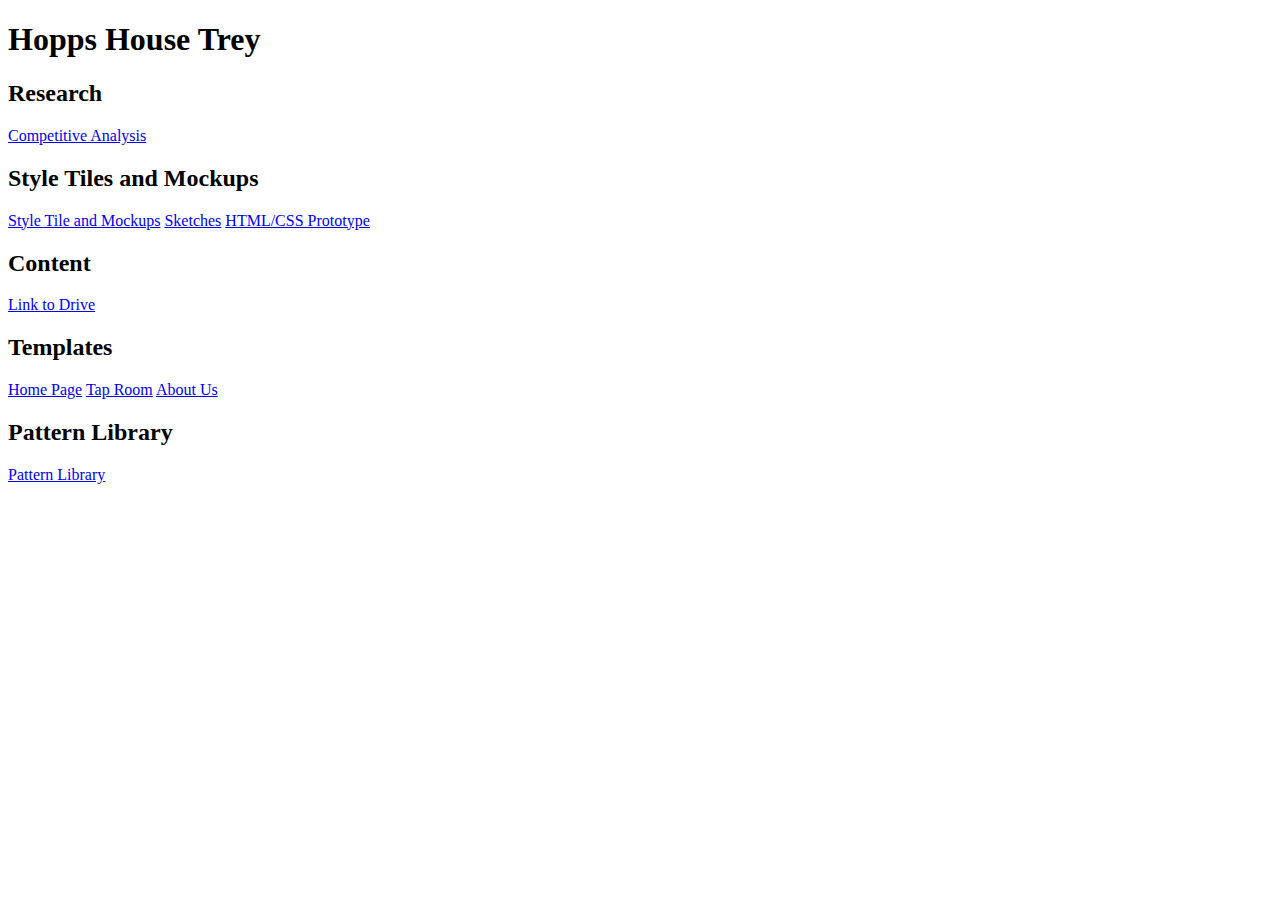
<file: index.html>
<!DOCTYPE html>
<html>
  <head>
    <meta charset="utf-8">
    <title>Hopps House Contents</title>
  </head>
  <h1>Hopps House Trey</h1>
    <h2>Research</h2>
        <a href="research/competitive-analysis.pdf">Competitive Analysis</a>
    <h2>Style Tiles and Mockups</h2>
        <a href="style/hopps-house-mockups.pdf">Style Tile and Mockups</a>
          <a href="https://drive.google.com/open?id=1r94sx4mL_t0IodTMHFP9Ji0AjamDLPkY">Sketches</a>
          <a href="https://codepen.io/treygehr/pen/EbXmOJ?editors=1100">HTML/CSS Prototype<a>
    <h2>Content</h2>
      <a href="https://drive.google.com/drive/folders/0ByLB06FdwwGnV0VUWmZrcEVwSFE?usp=sharing">Link to Drive</a>
    <h2>Templates</h2>
      <a href="prototype/index.html">Home Page</a>
      <a href="prototype/taproom.html">Tap Room</a>
      <a href="prototype/about.html">About Us</a>
    <h2>Pattern Library</h2>
      <a href="pattern-library/index.html">Pattern Library</a>
  <body>

  </body>
</html>
</file>
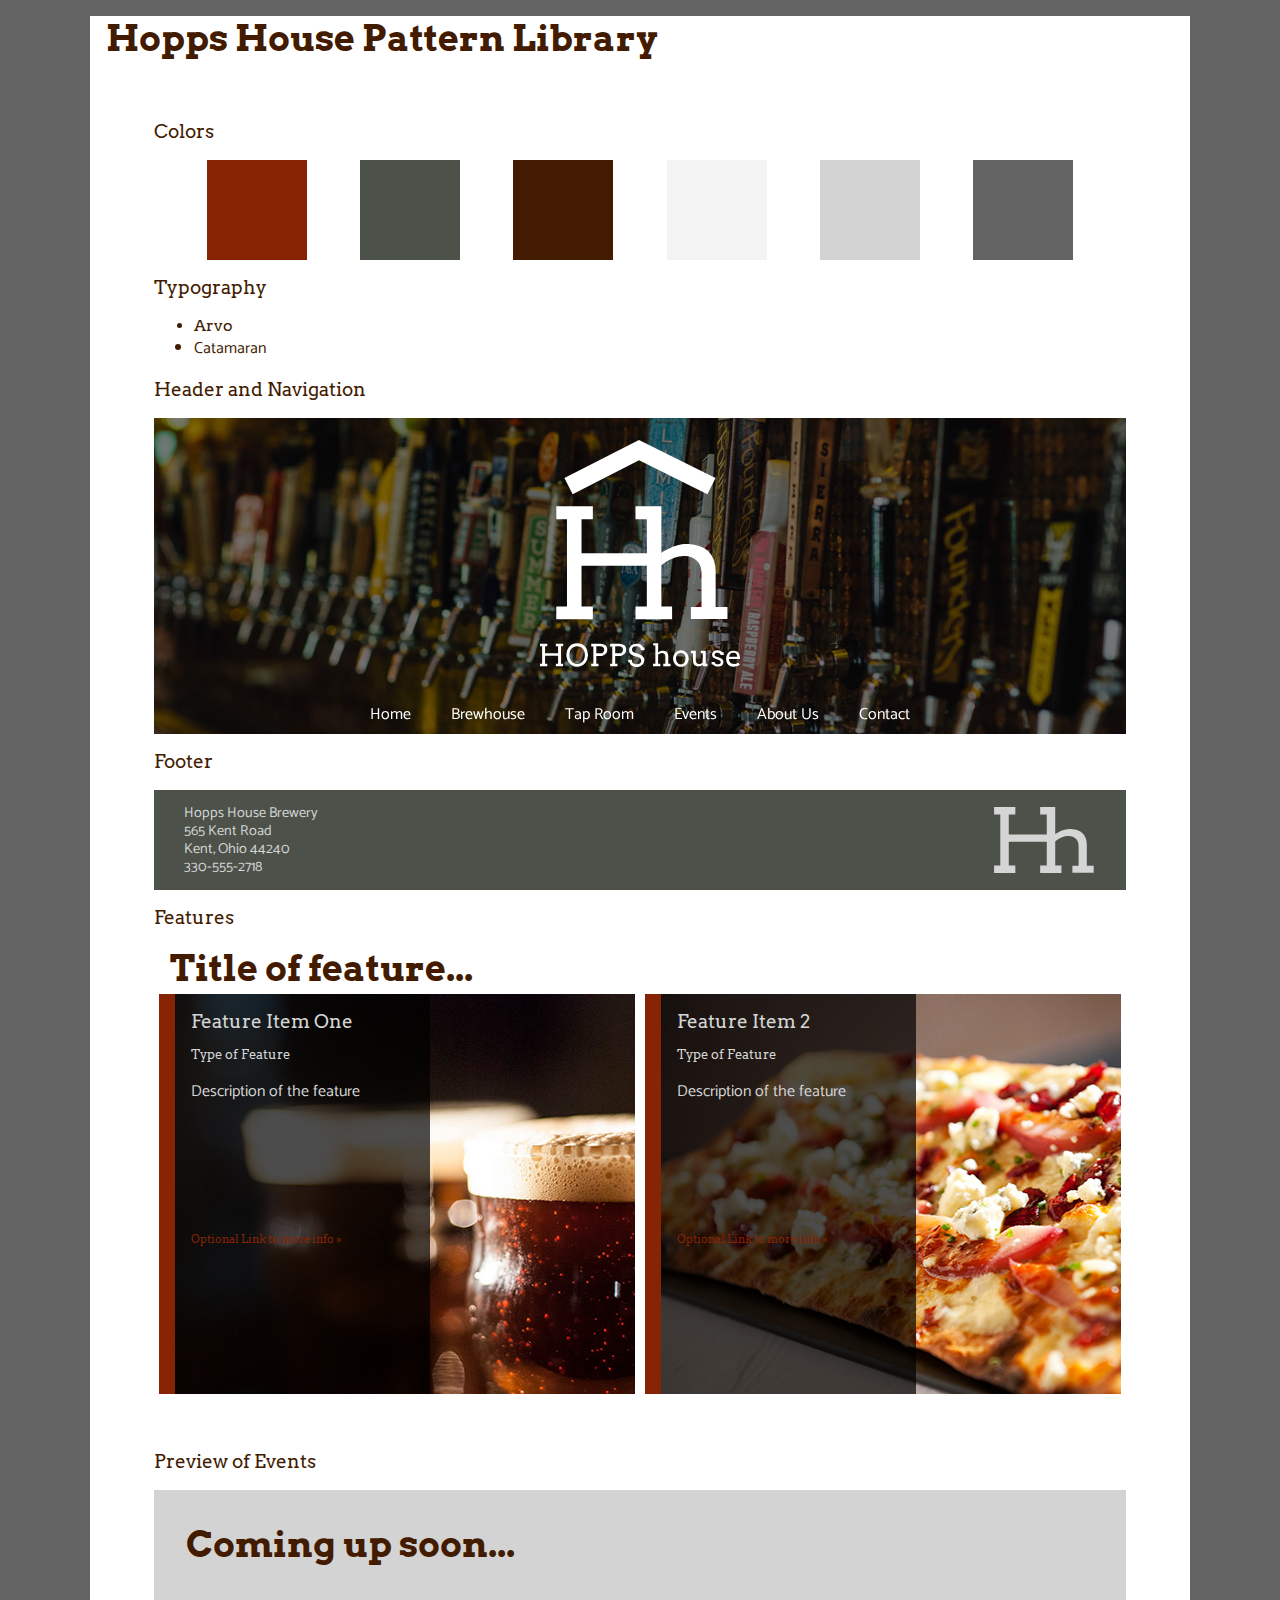
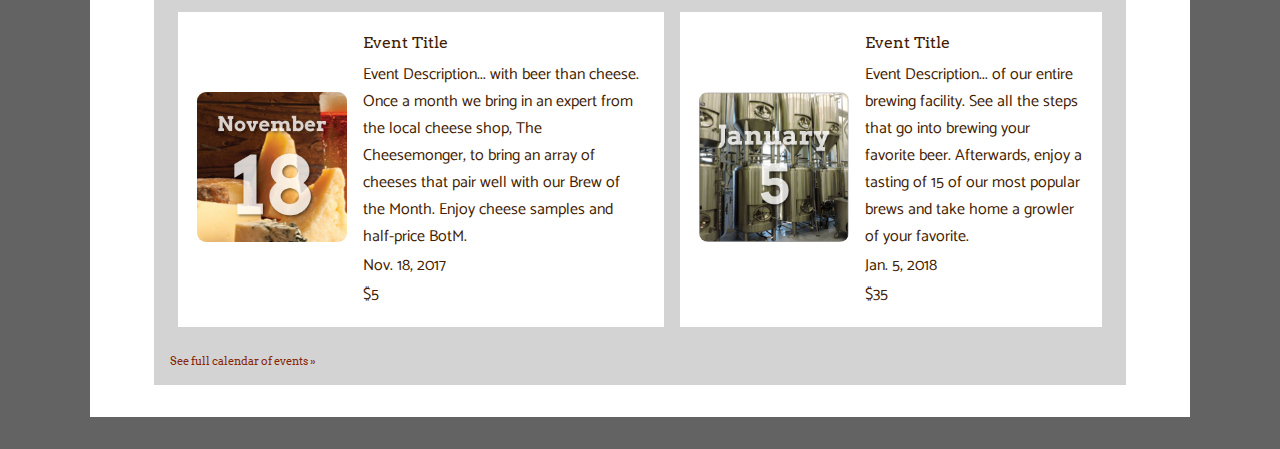
<file: pattern-library/index.html>
<!DOCTYPE html>
<html lang="en-us">
  <head>
    <meta charset="utf-8">
    <meta http-equiv="X-UA-Compatible" content="IE=edge">
    <meta name="viewport" content="width=device-width, initial-scale=1">
    <title>Pattern Library</title>
    <meta name="Pattern Library" content="Library of patterns for the Hopps House website">
    <link href="https://fonts.googleapis.com/css?family=Arvo:400,700|Catamaran" rel="stylesheet">
  </head>
  <body class="library">
    <h1 class="title">Hopps House Pattern Library</h1>
<!-- Colors -->
    <div class="colors">
      <h2>Colors</h2>
      <div class="swatches">
        <div class="swatch red"></div>
        <div class="swatch green"></div>
        <div class="swatch brown"></div>
        <div class="swatch lightgray"></div>
        <div class="swatch mediumgray"></div>
        <div class="swatch darkgray"></div>
      </div>
    <h2>Typography</h2>
      <ul>
        <li class="arvo">Arvo</li>
        <li class="catamaran">Catamaran</li>
      </ul>
<!-- Header -->
<h2>Header and Navigation</h2>
<header role="banner">
  <div class=logo-center><a href="index.html" title="Return to Homepage">
    <img src="../prototype/images/hhlogo-concept.svg" alt="Hopps House Logo">
  </a>
</div>
</header>
<div class="nav">
<nav role="navigation">
  <a href="index.html" title="Link to Homepage">Home</a>
  <a href="brewhouse.html" title="Link to Brewhouse page">Brewhouse</a>
  <a href="taproom.html" title="Link to Tap Room page">Tap Room</a>
  <a href="events.html" title="Link to Events page">Events</a>
  <a href="about.html" title="Link to About Us page">About Us</a>
  <a href="contact.html" title="Link to Contact page">Contact</a>
</nav>
</div>
<!-- Footer -->
<h2>Footer</h2>
<footer role="contentinfo">
  <address>
    Hopps House Brewery<br>
    565 Kent Road<br>
    Kent, Ohio 44240<br>
    330-555-2718
  </address>
  <img src="../prototype/images/hhlogo-mark-gray.svg">
</footer>
<!-- Features -->
<h2>Features</h2>
<h1 class="title">Title of feature...</h1>
<div class="features">
  <section class="feat-one botm">
    <div class="size">
    <div class="darken">
    <h2>Feature Item One</h2>
    <h3>Type of Feature</h3>
    <p>Description of the feature</p>
    <a href="#" >Optional Link to more info &raquo;</a>
  </div>
</div>
  </section>
  <section class="feat-two feat-eat">
    <div class="size">
    <div class="darken">
    <h2>Feature Item 2</h2>
    <h3>Type of Feature</h3>
    <p>Description of the feature</p>
          <a href="#">Optional Link to more info &raquo;</a>
        </div>
      </div>
  </section>
</div>
<!-- Events -->
<h2>Preview of Events</h2>
<div class="coming-soon">
<h1 class="title">Coming up soon...</h1>
<div class="events">
  <section class="event-one">
    <picture>
      <source srcset="../prototype/images/cheese.jpg" media="(max-width: 680px)">
      <source srcset="../prototype/images/cheese-lrg.jpg">
      <img src="../prototype/images/tour.jpg" alt="Cheese and Beer">
    </picture>
    <div class="event-text">
    <h3>Event Title</h3>
    <p>Event Description... with beer than cheese. Once a month we bring in an expert from the local cheese shop, The Cheesemonger, to bring an array of cheeses that pair well with our Brew of the Month. Enjoy cheese samples and half-price BotM.</p>
    <p>Nov. 18, 2017</p>
    <p>$5</p>
  </div>
  </section>
  <section class="event-two">
      <picture>
        <source srcset="../prototype/images/tour.jpg" media="(max-width: 680px)">
        <source srcset="../prototype/images/tour-lrg.jpg">
        <img src="../prototype/images/tour.jpg" alt="Brewing Tanks">
      </picture>
    <div class="event-text">
      <h3>Event Title</h3>
      <p>Event Description... of our entire brewing facility. See all the steps that go into brewing your favorite beer. Afterwards, enjoy a tasting of 15 of our most popular brews and take home a growler of your favorite.</p>
      <p>Jan. 5, 2018</p>
      <p>$35</p>
    </div>
  </section>
</div>
<div class="calendar-link">
  <a href="events.html" title="Link to Events Page">See full calendar of events &raquo;</a>
</div>
</div>
      <link href="../prototype/style.css" rel="stylesheet" type="text/css" media="screen" /> <!-- Add your stylesheet here, before the closing HTML tag -->
  </body>
</html>
</file>
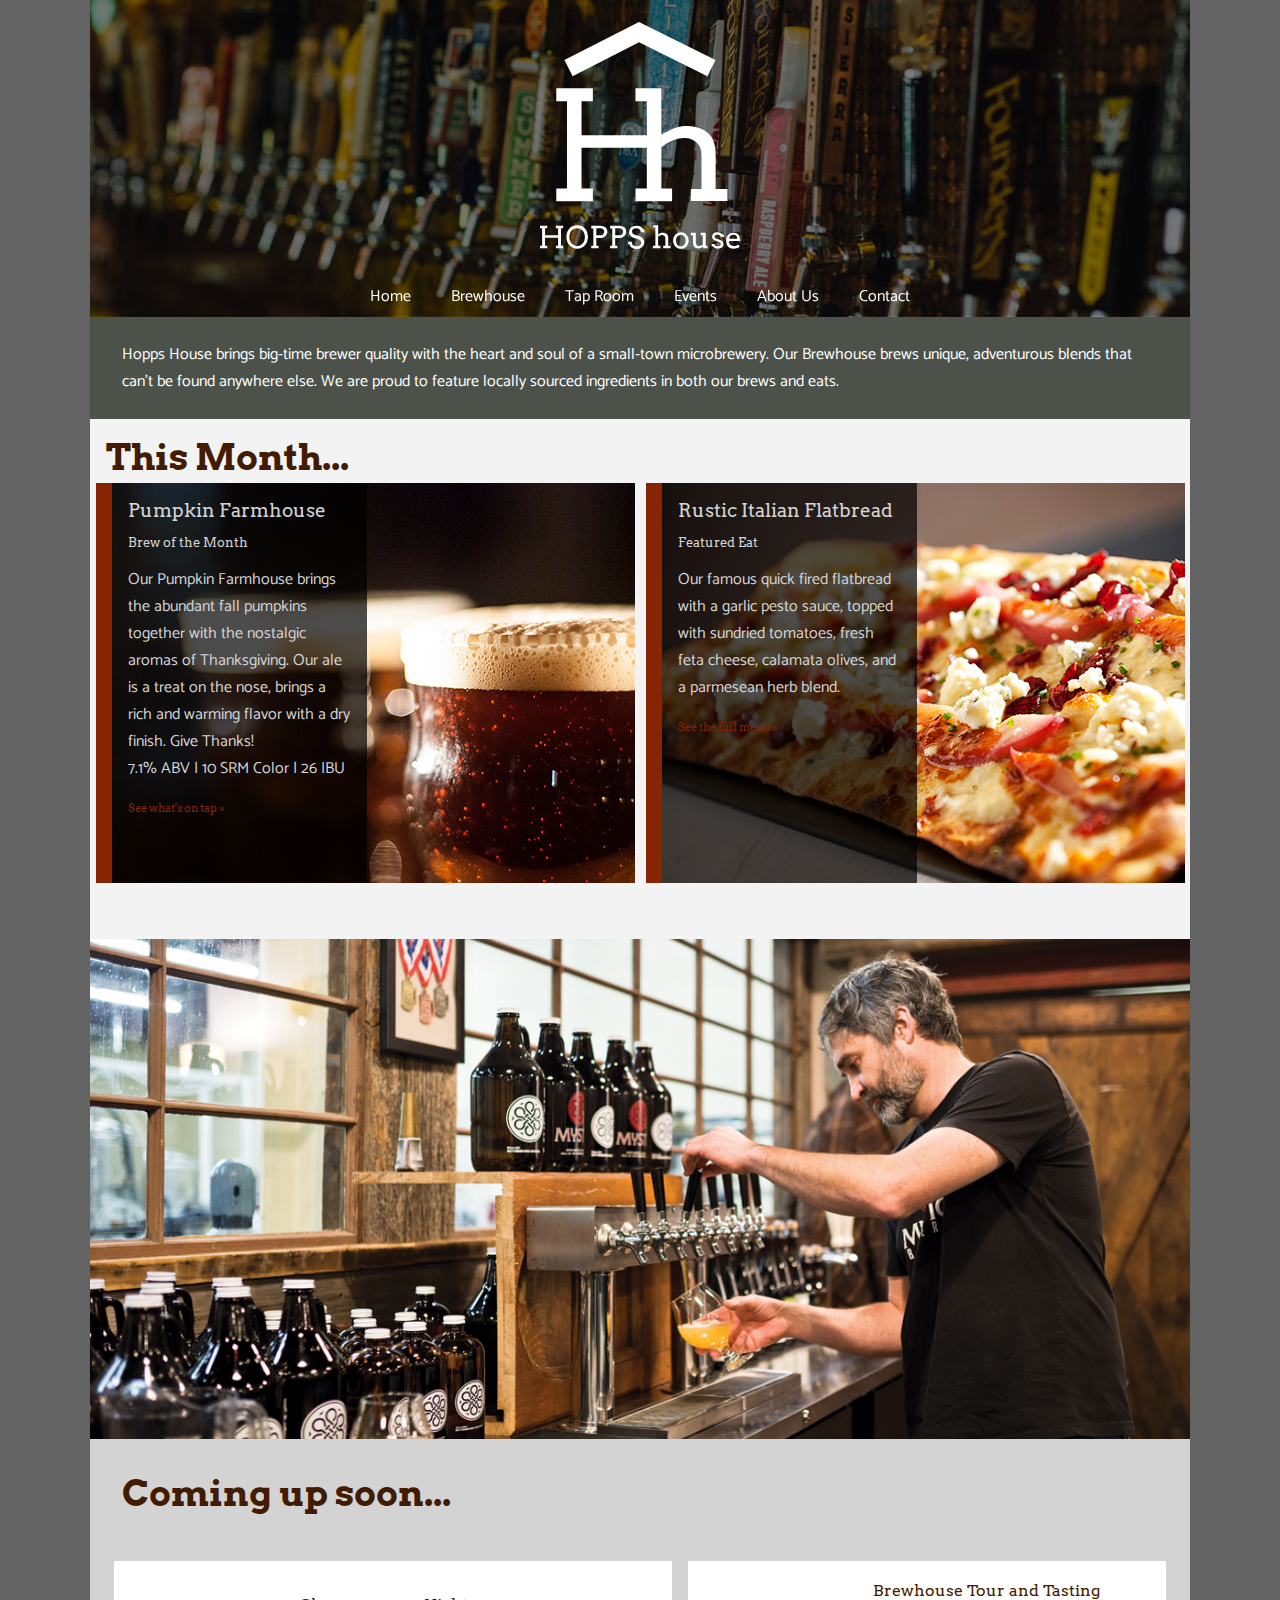
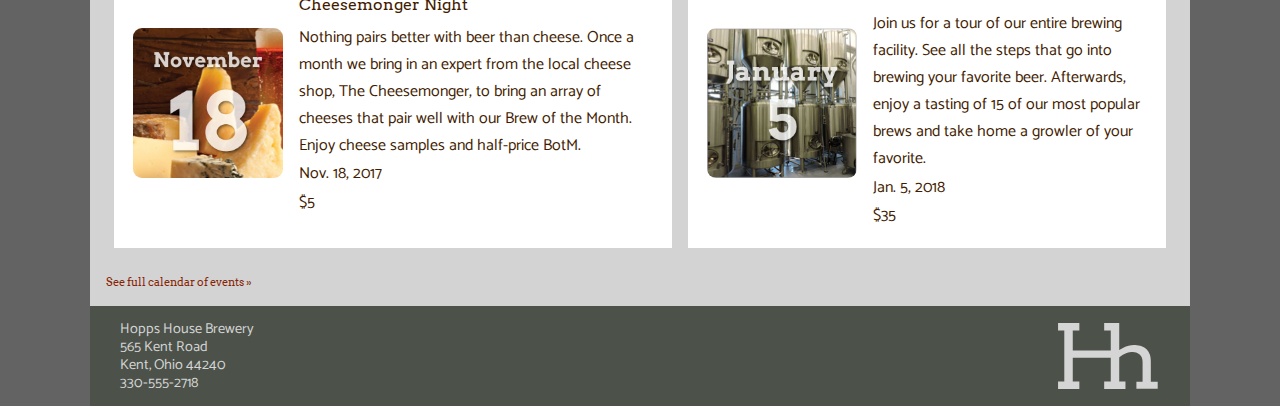
<file: prototype/index.html>
<!DOCTYPE html>
<html lang="en-us">
  <head>
    <meta charset="utf-8">
    <meta http-equiv="X-UA-Compatible" content="IE=edge">
    <meta name="viewport" content="width=device-width, initial-scale=1">
    <link href="https://fonts.googleapis.com/css?family=Arvo:400,700|Catamaran" rel="stylesheet">
    <title>Hopps House Brewery</title>
    <meta name="Hopps House Home Page" content="Hopps House is a brewery in Kent, OH that brings big-time brewer quality with the heart and soul of a small-town microbrewery. Our Brewhouse brews unique, adventurous blends that can’t be found anywhere else. We are proud to feature locally sourced ingredients in both our brews and eats.">
    <link rel="apple-touch-icon" sizes="180x180" href="apple-touch-icon.png">
    <link rel="icon" type="image/png" sizes="32x32" href="favicon-32x32.png">
    <link rel="icon" type="image/png" sizes="16x16" href="favicon-16x16.png">
    <link rel="manifest" href="manifest.json">
    <link rel="mask-icon" href="safari-pinned-tab.svg" color="#5bbad5">
    <meta name="theme-color" content="#ffffff">
  </head>
  <body>
    <header role="banner">
      <div class=logo-center><a  href="index.html" title="Return to Homepage">
        <img src="images/hhlogo-concept.svg">
      </a>
    </div>
    </header>
    <div class="nav">
    <nav role="navigation">
      <a href="index.html" title="Link to Homepage">Home</a>
      <a href="brewhouse.html" title="Link to Brewhouse page">Brewhouse</a>
      <a href="taproom.html" title="Link to Tap Room page">Tap Room</a>
      <a href="events.html" title="Link to Events page">Events</a>
      <a href="about.html" title="Link to About Us page">About Us</a>
      <a href="contact.html" title="Link to Contact page">Contact</a>
    </nav>
  </div>
      <section class="welcome">
        <p>Hopps House brings big-time brewer quality with the heart and soul of a small-town microbrewery. Our Brewhouse brews unique, adventurous blends that can’t be found anywhere else. We are proud to feature locally sourced ingredients in both our brews and eats. </p>
      </section>
      <main role="main">
      <h1 class="title">This Month...</h1>
      <div class="features">
        <section class="feat-one botm">
          <div class="size">
          <div class="darken">
          <h2>Pumpkin Farmhouse</h2>
          <h3>Brew of the Month</h3>
          <p>Our Pumpkin Farmhouse brings the abundant fall pumpkins together with the nostalgic aromas of Thanksgiving. Our ale is a treat on the nose, brings a rich and warming flavor with a dry finish. Give Thanks!<br>
          7.1% ABV  | 10 SRM Color | 26 IBU</p>
          <a href="taproom.html/#ontap" title="Link to Tap List">See what's on tap &raquo;</a>
        </div>
      </div>
        </section>
        <section class="feat-two feat-eat">
          <div class="size">
          <div class="darken">
          <h2>Rustic Italian Flatbread</h2>
          <h3>Featured Eat</h3>
          <p>Our famous quick fired flatbread with a garlic pesto sauce, topped with sundried tomatoes, fresh feta cheese, calamata olives, and a parmesean herb blend.</p>
                <a href="menu.pdf" title="Link to Tap Room Menu">See the full menu &raquo;</a>
              </div>
            </div>
        </section>
      </div>
    <div class="photo-panel">
    </div>
      <div class="coming-soon">
      <h1 class="title">Coming up soon...</h1>
      <div class="events">
        <section class="event-one">
          <picture>
            <source srcset="images/cheese.jpg" media="(max-width: 680px)">
            <source srcset="images/cheese-lrg.jpg">
            <img src="images/tour.jpg" alt="Cheese and Beer">
          </picture>
          <div class="event-text">
          <h3>Cheesemonger Night</h3>
          <p>Nothing pairs better with beer than cheese. Once a month we bring in an expert from the local cheese shop, The Cheesemonger, to bring an array of cheeses that pair well with our Brew of the Month. Enjoy cheese samples and half-price BotM.</p>
          <p>Nov. 18, 2017</p>
          <p>$5</p>
        </div>
        </section>
        <section class="event-two">
            <picture>
              <source srcset="images/tour.jpg" media="(max-width: 680px)">
              <source srcset="images/tour-lrg.jpg">
              <img src="images/tour.jpg" alt="Brewing Tanks">
            </picture>
          <div class="event-text">
            <h3>Brewhouse Tour and Tasting</h3>
            <p>Join us for a tour of our entire brewing facility. See all the steps that go into brewing your favorite beer. Afterwards, enjoy a tasting of 15 of our most popular brews and take home a growler of your favorite.</p>
            <p>Jan. 5, 2018</p>
            <p>$35</p>
          </div>
        </section>
      </div>
      <div class="calendar-link">
        <a href="events.html" title="Link to Events Page">See full calendar of events &raquo;</a>
      </div>
      </div>
    </main>
    <footer role="contentinfo">
      <address>
        Hopps House Brewery<br>
        565 Kent Road<br>
        Kent, Ohio 44240<br>
        330-555-2718
      </address>
      <img src="images/hhlogo-mark-gray.svg">
    </footer>
  </body>
  <link href="style.css" rel="stylesheet" type="text/css" media="screen" />
</html>
</file>
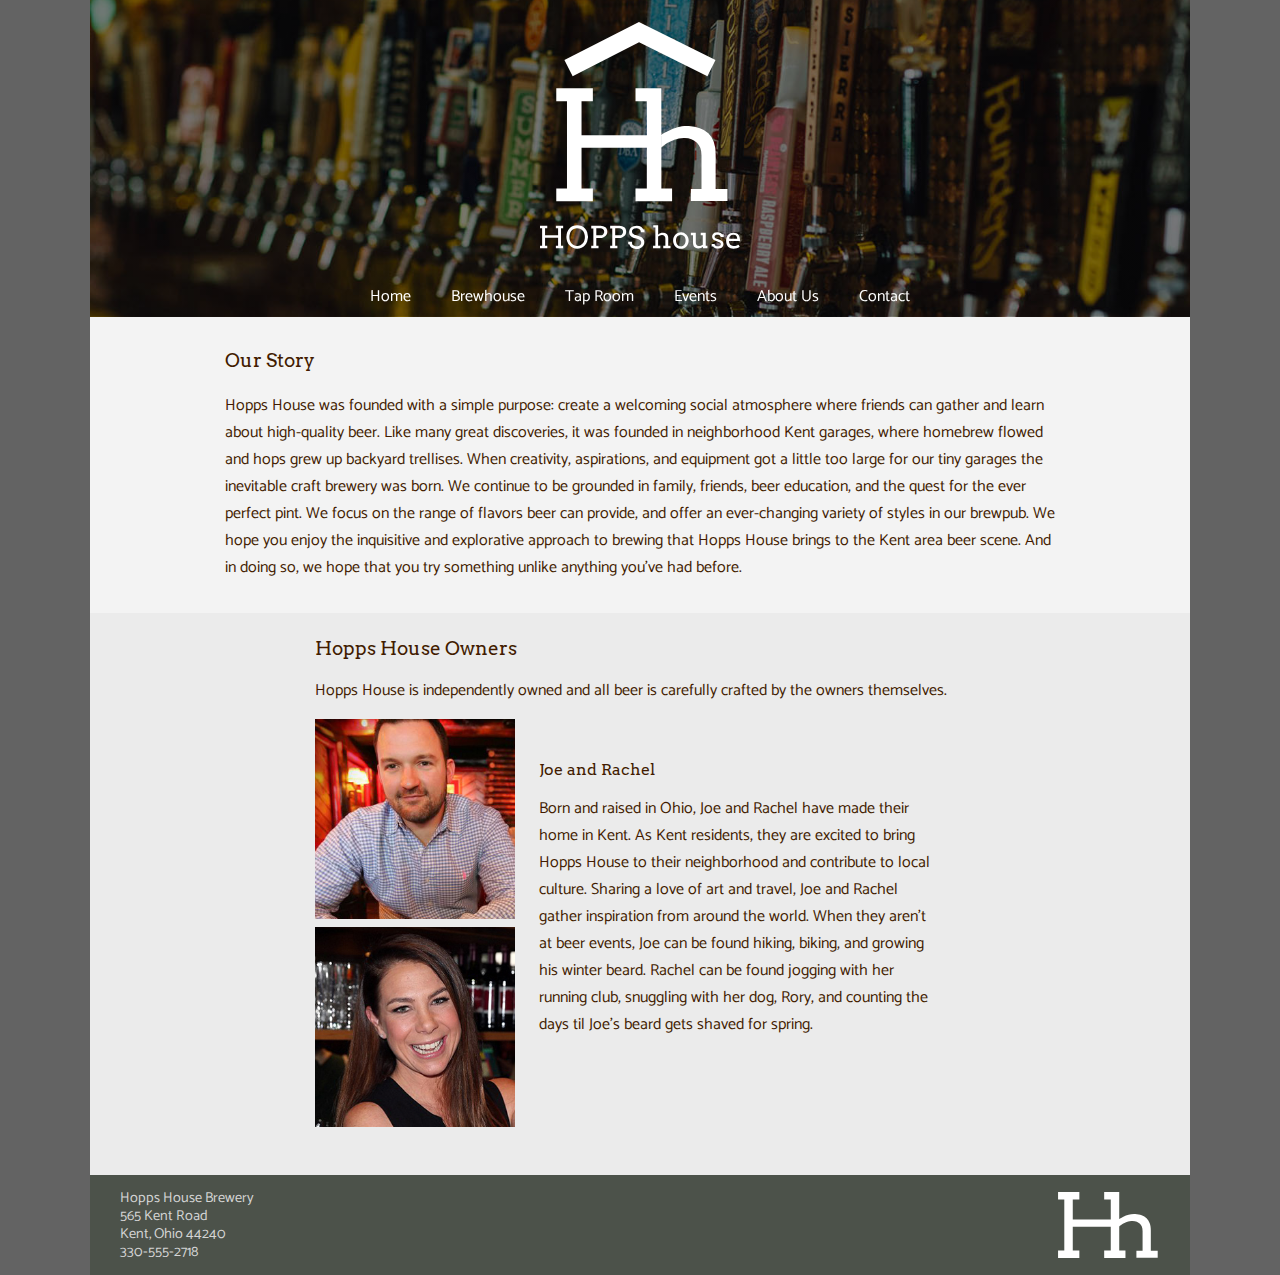
<file: prototype/about.html>
<!DOCTYPE html>
<html lang="en-us">
  <head>
    <meta charset="utf-8">
    <meta http-equiv="X-UA-Compatible" content="IE=edge">
    <meta name="viewport" content="width=device-width, initial-scale=1">
    <link href="https://fonts.googleapis.com/css?family=Arvo:400,700|Catamaran" rel="stylesheet">
    <title>About Us</title>
    <meta name="description" content="Page Description Goes Here">
    <link rel="apple-touch-icon" sizes="180x180" href="apple-touch-icon.png">
    <link rel="icon" type="image/png" sizes="32x32" href="favicon-32x32.png">
    <link rel="icon" type="image/png" sizes="16x16" href="favicon-16x16.png">
    <link rel="manifest" href="manifest.json">
    <link rel="mask-icon" href="safari-pinned-tab.svg" color="#5bbad5">
    <meta name="theme-color" content="#ffffff">
  </head>
  <body>
    <header role="banner">
      <div class=logo-center><a  href="index.html" title="Return to Homepage">
          <img src="images/hhlogo-concept.svg">
    </a>
    </div>
    </header>
    <div class="nav">
    <nav role="navigation">
      <a href="index.html" title="Link to Homepage">Home</a>
      <a href="brewhouse.html" title="Link to Brewhouse page">Brewhouse</a>
      <a href="taproom.html" title="Link to Tap Room page">Tap Room</a>
      <a href="events.html" title="Link to Events page">Events</a>
      <a href="about.html" title="Link to About Us page">About Us</a>
      <a href="contact.html" title="Link to Contact page">Contact</a>
    </nav>
  </div>
    <main role="main">
      <article role="article">
        <div class="story">
        <h2>Our Story</h2>
        <p>Hopps House was founded with a simple purpose: create a welcoming social atmosphere where friends can gather and learn about high-quality beer. Like many great discoveries, it was founded in neighborhood Kent garages, where homebrew flowed and hops grew up backyard trellises. When creativity, aspirations, and equipment got a little too large for our tiny garages the inevitable craft brewery was born. We continue to be grounded in family, friends, beer education, and the quest for the ever perfect pint. We focus on the range of flavors beer can provide, and offer an ever-changing variety of styles in our brewpub. We hope you enjoy the inquisitive and explorative approach to brewing that Hopps House brings to the Kent area beer scene. And in doing so, we hope that you try something unlike anything you’ve had before.</p>
      </div>
      </article>
      <section class="owners">
        <div class="own-center">
          <div class="own-contain">
            <div class="owner-head">
          <h2>Hopps House Owners</h2>
          <p>Hopps House is independently owned and all beer is carefully crafted by the owners themselves.</p>
        </div>
                <div class= "owner1">
                    <img src="images/joe.jpg" title="Joe">
                </div> <!--owner1-->
              <div class="owner2">
                <img src="images/rachel.jpg" title="Rachel">
              </div> <!--owner2-->
              <div class="owner-text">
                <div>
                  <h3>Joe and Rachel</h3>
                    <p>Born and raised in Ohio, Joe and Rachel have made their home in Kent. As Kent residents, they are excited to bring Hopps House to their neighborhood and contribute to local culture. Sharing a love of art and travel, Joe and Rachel gather inspiration from around the world. When they aren’t at beer events,  Joe can be found hiking, biking, and growing his winter beard. Rachel can be found jogging with her running club, snuggling with her dog, Rory, and counting the days til Joe’s beard gets shaved for spring.</p>
                </div>
            </div> <!--owner-text-->
          </div> <!--own-contain-->
        </div>
      </section>
    </main>
    <footer role="contentinfo">
      <address>
        Hopps House Brewery<br>
        565 Kent Road<br>
        Kent, Ohio 44240<br>
        330-555-2718
      </address>
        <img src="images/hhlogo-mark.svg">
    </footer>
  </body>
  <link href="style.css" rel="stylesheet" type="text/css" media="screen" />
</html>
</file>
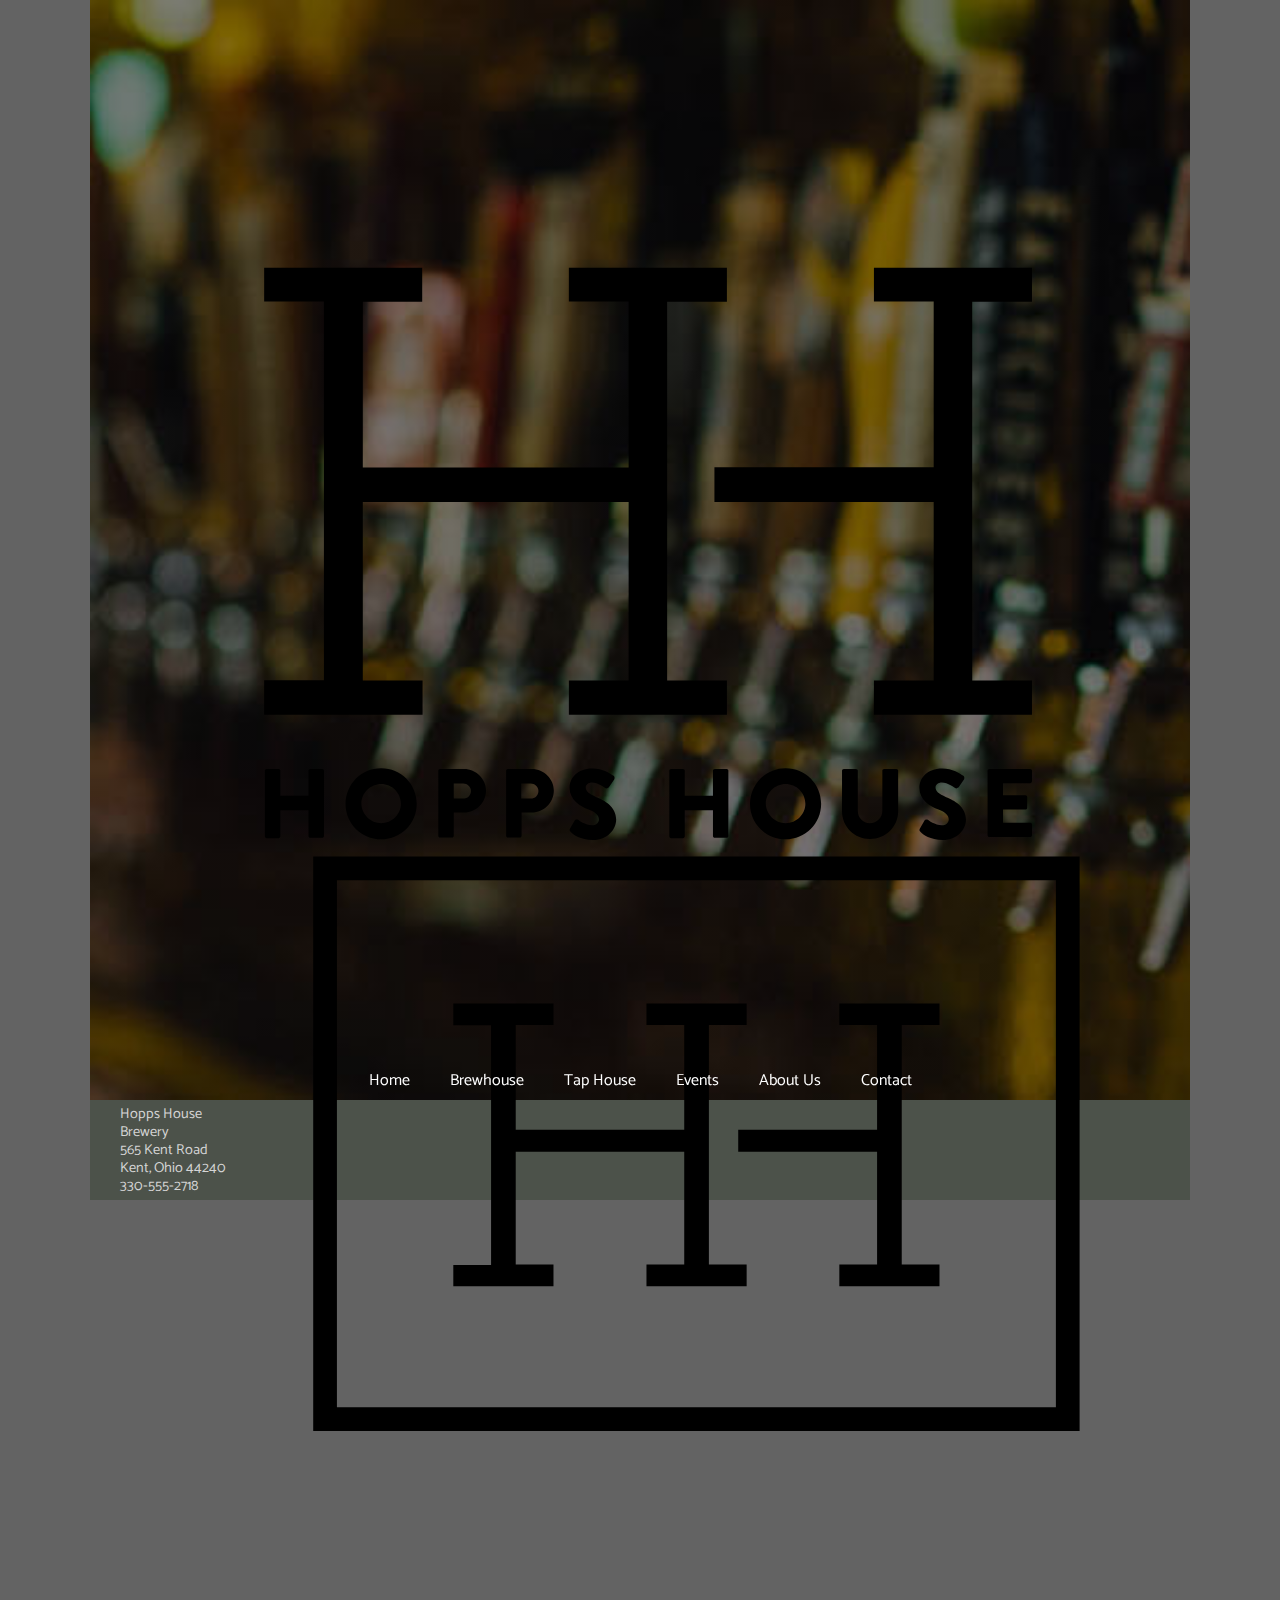
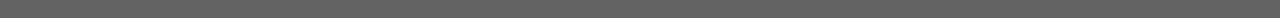
<file: prototype/brewhouse.html>
<!DOCTYPE html>

<html lang="en-us">
  <head>
    <meta charset="utf-8">
    <meta http-equiv="X-UA-Compatible" content="IE=edge">
    <meta name="viewport" content="width=device-width, initial-scale=1">
    <link href="https://fonts.googleapis.com/css?family=Arvo:700|Catamaran" rel="stylesheet">
    <title>Hopps House Brewery</title>
    <meta name="description" content="Page Description Goes Here">
    <link rel="apple-touch-icon" sizes="180x180" href="apple-touch-icon.png">
<link rel="icon" type="image/png" sizes="32x32" href="favicon-32x32.png">
<link rel="icon" type="image/png" sizes="16x16" href="favicon-16x16.png">
<link rel="manifest" href="manifest.json">
<link rel="mask-icon" href="safari-pinned-tab.svg" color="#5bbad5">
<meta name="theme-color" content="#ffffff">
  </head>
  <body>
    <header>
      <div class=logo-center><a  href="index.html" title="Return to Homepage">
        <svg class="logo" version="1.1" id="Layer_1" xmlns="http://www.w3.org/2000/svg" xmlns:xlink="http://www.w3.org/1999/xlink" x="0px" y="0px"
	 viewBox="0 0 300 300" style="enable-background:new 0 0 300 300;" xml:space="preserve">
<style type="text/css">
	.st0{fill:none;stroke:#000000;stroke-width:7.6244;stroke-miterlimit:10;}
	.st1{fill:#6C0B1C;}
	.st2{fill:none;stroke:#6C0B1C;stroke-width:7.6244;stroke-miterlimit:10;}
</style>
<g>
	<g>
		<path d="M47.5,185.5h16.3V82.2H47.5V73h43.1v9.3H74.4v45.2h72.5V82.2h-16.3V73h43.1v9.3h-16.3v103.3h16.3v9.3h-43.1v-9.3h16.3
			v-48.7H74.4v48.7h16.3v9.3H47.5V185.5z"/>
	</g>
	<g>
		<path d="M170.3,127.4h59.8V82.2h-16.3V73h43.1v9.3h-16.3v103.3h16.3v9.3h-43.1v-9.3h16.3v-48.7h-59.8"/>
	</g>
</g>
<g>
	<path d="M47.7,210.2c0-0.3,0.2-0.5,0.5-0.5h3.2c0.3,0,0.5,0.2,0.5,0.5v6.8h7.7v-6.8c0-0.3,0.2-0.5,0.5-0.5h3.2
		c0.3,0,0.5,0.2,0.5,0.5V228c0,0.3-0.2,0.5-0.5,0.5h-3.2c-0.3,0-0.5-0.2-0.5-0.5V221h-7.7v7.1c0,0.3-0.2,0.5-0.5,0.5h-3.2
		c-0.3,0-0.5-0.2-0.5-0.5V210.2z"/>
	<path d="M79.4,209.5c5.4,0,9.7,4.3,9.7,9.7c0,5.4-4.3,9.7-9.7,9.7s-9.7-4.3-9.7-9.7C69.8,213.8,74,209.5,79.4,209.5z M79.4,224.5
		c3,0,5.4-2.4,5.4-5.3c0-3-2.4-5.4-5.4-5.4c-2.9,0-5.4,2.4-5.4,5.4C74.1,222.1,76.5,224.5,79.4,224.5z"/>
	<path d="M95,210.2c0-0.3,0.2-0.5,0.5-0.5h6.5c3.3,0,6,2.7,6,5.9c0,3.3-2.7,6-6,6h-2.8v6.3c0,0.3-0.2,0.5-0.5,0.5h-3.2
		c-0.3,0-0.5-0.2-0.5-0.5V210.2z M101.8,217.8c1.2,0,2.1-0.9,2.1-2.1c0-1.1-1-2-2.1-2h-2.6v4.1H101.8z"/>
	<path d="M113.5,210.2c0-0.3,0.2-0.5,0.5-0.5h6.5c3.3,0,6,2.7,6,5.9c0,3.3-2.7,6-6,6h-2.8v6.3c0,0.3-0.2,0.5-0.5,0.5H114
		c-0.3,0-0.5-0.2-0.5-0.5V210.2z M120.2,217.8c1.2,0,2.1-0.9,2.1-2.1c0-1.1-1-2-2.1-2h-2.6v4.1H120.2z"/>
	<path d="M130.9,226l1.3-2.2c0.2-0.4,0.7-0.3,0.9-0.2c0.1,0.1,2,1.5,3.8,1.5c1.1,0,1.9-0.7,1.9-1.6c0-1.1-0.9-2-2.8-2.7
		c-2.3-0.9-5.2-2.7-5.2-5.9c0-2.7,2.1-5.3,6.2-5.3c2.8,0,4.9,1.4,5.8,2c0.3,0.2,0.3,0.7,0.2,0.9l-1.4,2.1c-0.2,0.3-0.7,0.5-0.9,0.4
		c-0.2-0.1-2.2-1.6-3.8-1.6c-1,0-1.7,0.6-1.7,1.4c0,1,0.8,1.7,2.9,2.6c2.1,0.8,5.4,2.5,5.4,6.1c0,2.8-2.4,5.6-6.3,5.6
		c-3.5,0-5.4-1.5-6-2.1C130.8,226.5,130.7,226.4,130.9,226z"/>
	<path d="M158,210.2c0-0.3,0.2-0.5,0.5-0.5h3.2c0.3,0,0.5,0.2,0.5,0.5v6.8h7.7v-6.8c0-0.3,0.2-0.5,0.5-0.5h3.2
		c0.3,0,0.5,0.2,0.5,0.5V228c0,0.3-0.2,0.5-0.5,0.5h-3.2c-0.3,0-0.5-0.2-0.5-0.5V221h-7.7v7.1c0,0.3-0.2,0.5-0.5,0.5h-3.2
		c-0.3,0-0.5-0.2-0.5-0.5V210.2z"/>
	<path d="M189.7,209.5c5.4,0,9.7,4.3,9.7,9.7c0,5.4-4.3,9.7-9.7,9.7c-5.4,0-9.7-4.3-9.7-9.7C180.1,213.8,184.4,209.5,189.7,209.5z
		 M189.7,224.5c3,0,5.4-2.4,5.4-5.3c0-3-2.4-5.4-5.4-5.4c-2.9,0-5.4,2.4-5.4,5.4C184.4,222.1,186.8,224.5,189.7,224.5z"/>
	<path d="M205.1,210.2c0-0.3,0.2-0.5,0.5-0.5h3.3c0.3,0,0.5,0.2,0.5,0.5v10.9c0,1.9,1.4,3.4,3.3,3.4c1.9,0,3.4-1.5,3.4-3.4v-10.9
		c0-0.3,0.2-0.5,0.5-0.5h3.3c0.3,0,0.5,0.2,0.5,0.5v11.1c0,4.1-3.4,7.5-7.7,7.5c-4.2,0-7.6-3.4-7.6-7.5V210.2z"/>
	<path d="M226.3,226l1.3-2.2c0.2-0.4,0.7-0.3,0.9-0.2c0.1,0.1,2,1.5,3.8,1.5c1.1,0,1.9-0.7,1.9-1.6c0-1.1-0.9-2-2.8-2.7
		c-2.3-0.9-5.2-2.7-5.2-5.9c0-2.7,2.1-5.3,6.2-5.3c2.8,0,4.9,1.4,5.8,2c0.3,0.2,0.3,0.7,0.2,0.9l-1.4,2.1c-0.2,0.3-0.7,0.5-0.9,0.4
		c-0.2-0.1-2.2-1.6-3.8-1.6c-1,0-1.7,0.6-1.7,1.4c0,1,0.8,1.7,2.9,2.6c2.1,0.8,5.4,2.5,5.4,6.1c0,2.8-2.4,5.6-6.3,5.6
		c-3.5,0-5.4-1.5-6-2.1C226.2,226.5,226.1,226.4,226.3,226z"/>
	<path d="M244.8,210.2c0-0.3,0.2-0.5,0.5-0.5h11.1c0.3,0,0.5,0.2,0.5,0.5v2.9c0,0.3-0.2,0.5-0.5,0.5H249v3.3h6.1
		c0.3,0,0.5,0.2,0.5,0.5v2.9c0,0.3-0.2,0.5-0.5,0.5H249v3.6h7.4c0.3,0,0.5,0.2,0.5,0.5v2.9c0,0.3-0.2,0.5-0.5,0.5h-11.1
		c-0.3,0-0.5-0.2-0.5-0.5V210.2z"/>
</g>
</svg>
</a>
</div>
    </header>
    <div class="nav">
    <nav>
      <a href="index.html" title="Link to Homepage">Home</a>
      <a href="brewhouse.html" title="Link to Brewhouse page">Brewhouse</a>
      <a href="taproom.html" title="Link to Tap Room page">Tap House</a>
      <a href="events.html" title="Link to Events page">Events</a>
      <a href="about.html" title="Link to About Us page">About Us</a>
      <a href="contact.html" title="Link to Contact page">Contact</a>
    </nav>
  </div>
    <main>
    </main>
    <footer>
      <address>
        Hopps House Brewery<br>
        565 Kent Road<br>
        Kent, Ohio 44240<br>
        330-555-2718
      </address>
      <svg class="mark" version="1.1" id="Layer_1" xmlns="http://www.w3.org/2000/svg" xmlns:xlink="http://www.w3.org/1999/xlink" x="0px" y="0px"
    viewBox="0 0 300 300" style="enable-background:new 0 0 300 300;" xml:space="preserve">
    <style type="text/css">
    .st1{fill:#6C0B1C;}
    </style>
    <g>
    <g>
    <g>
      <g>
        <path d="M69,186.8h12.1V110H69v-7h32.1v6.9H89v33.6h54v-33.6h-12.1V103H163v6.9h-12.1v76.8H163v6.9h-32.1v-6.9H143v-36.2H89
          v36.2h12.1v6.9H69V186.8z"/>
      </g>
    </g>
    </g>
    <g>
    <g>
      <g>
        <path d="M160.3,143.5h44.5v-33.6h-12.1V103h32.1v6.9h-12.1v76.8h12.1v6.9h-32.1v-6.9h12.1v-36.2h-44.5"/>
      </g>
    </g>
    </g>
    </g>
    <g>
    <g>
    <path d="M269.7,240H24.1V55.9h245.6V240z M31.7,232.4h230.4V63.5H31.7V232.4z"/>
    </g>
    </g>
    </svg>
    </footer>
  </body>
  <link href="style.css" rel="stylesheet" type="text/css" media="screen" />
</html>
</file>
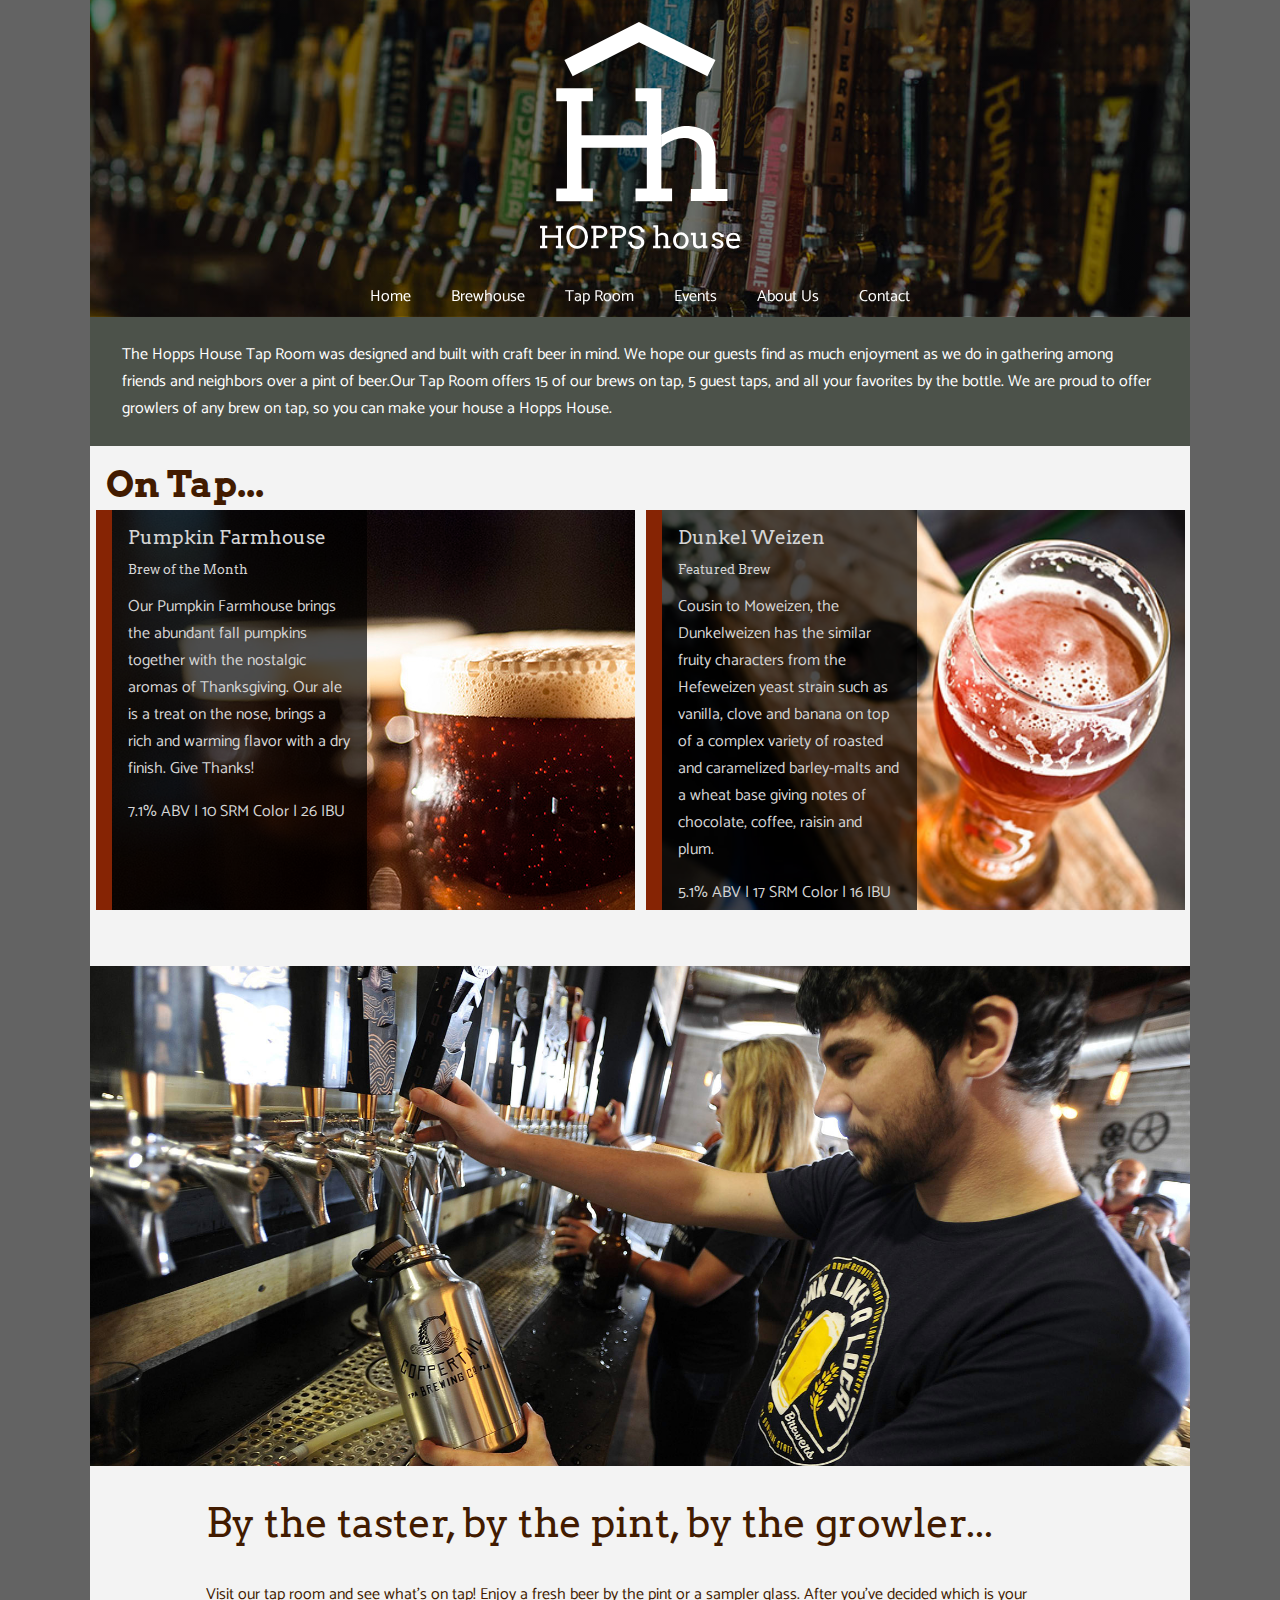
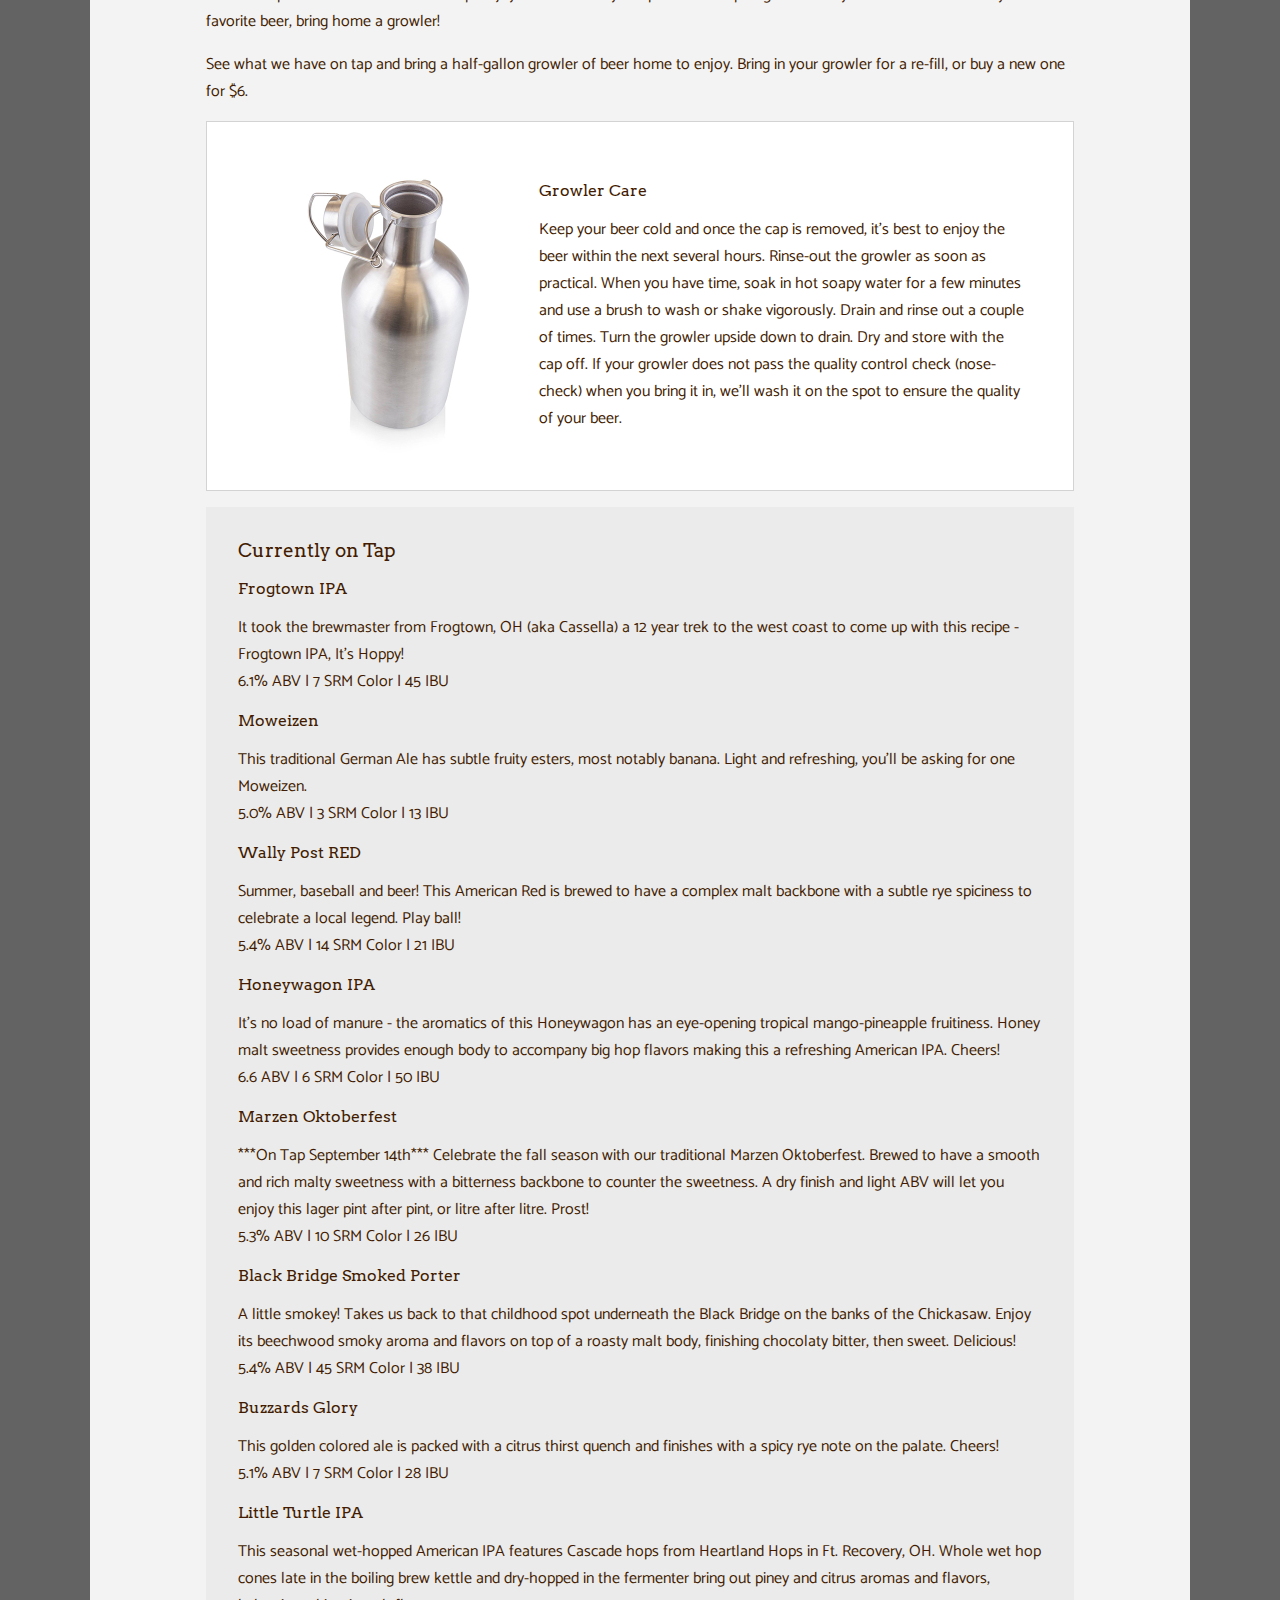
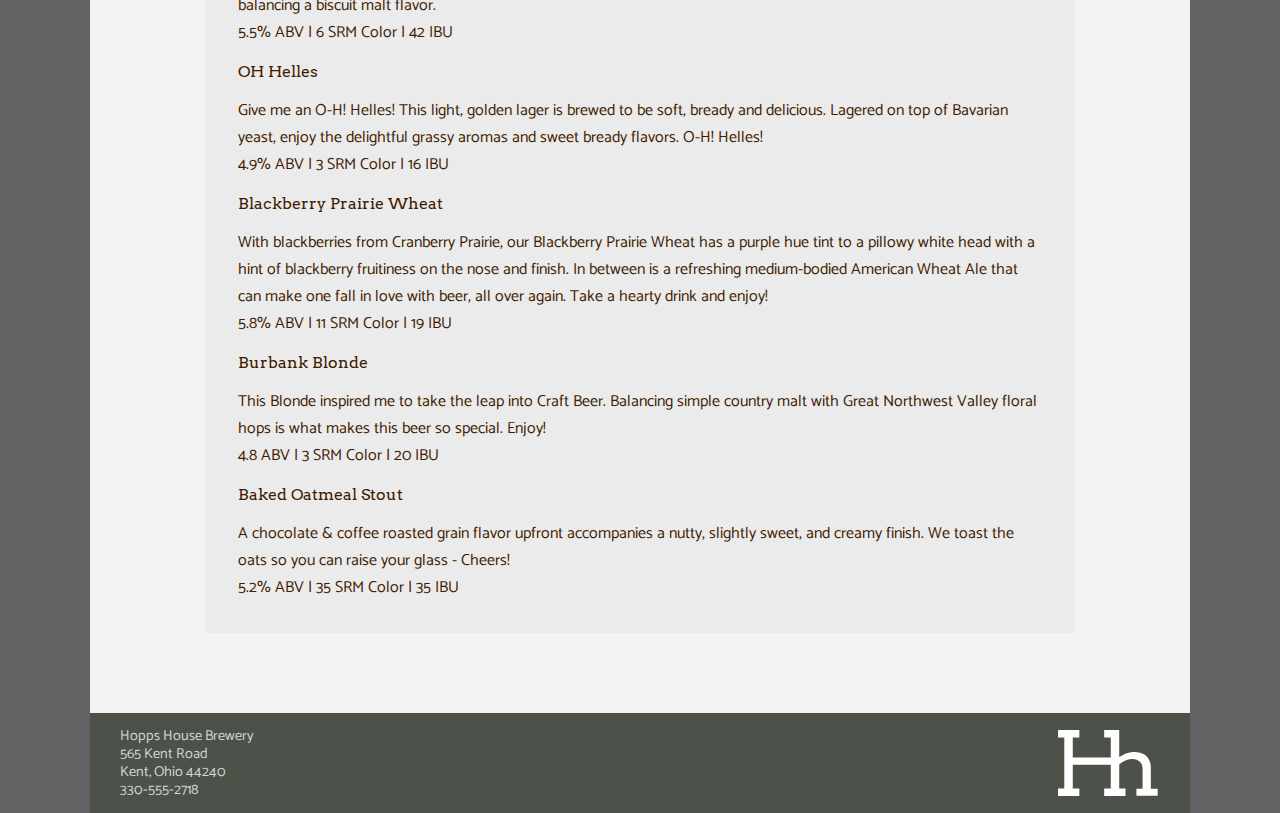
<file: prototype/taproom.html>
<!DOCTYPE html>

<html lang="en-us">
  <head>
    <meta charset="utf-8">
    <meta http-equiv="X-UA-Compatible" content="IE=edge">
    <meta name="viewport" content="width=device-width, initial-scale=1">
    <link href="https://fonts.googleapis.com/css?family=Arvo:400,700|Catamaran" rel="stylesheet">
    <title>Hopps House Brewery</title>
    <meta name="description" content="Page Description Goes Here">
    <link rel="apple-touch-icon" sizes="180x180" href="apple-touch-icon.png">
<link rel="icon" type="image/png" sizes="32x32" href="favicon-32x32.png">
<link rel="icon" type="image/png" sizes="16x16" href="favicon-16x16.png">
<link rel="manifest" href="manifest.json">
<link rel="mask-icon" href="safari-pinned-tab.svg" color="#5bbad5">
<meta name="theme-color" content="#ffffff">
  </head>
  <body>
    <header role="banner">
      <div class=logo-center><a  href="index.html" title="Return to Homepage">
        <img src="images/hhlogo-concept.svg">
</a>
</div>
    </header>
    <div class="nav">
    <nav role="navigation">
      <a href="index.html" title="Link to Homepage">Home</a>
      <a href="brewhouse.html" title="Link to Brewhouse page">Brewhouse</a>
      <a href="taproom.html" title="Link to Tap Room page">Tap Room</a>
      <a href="events.html" title="Link to Events page">Events</a>
      <a href="about.html" title="Link to About Us page">About Us</a>
      <a href="contact.html" title="Link to Contact page">Contact</a>
    </nav>
  </div>
      <section class="welcome">
        <p>The Hopps House Tap Room was designed and built with craft beer in mind. We hope our guests find as much enjoyment as we do in gathering among friends and neighbors over a pint of beer.Our Tap Room offers 15 of our brews on tap, 5 guest taps, and all your favorites by the bottle. We are proud to offer growlers of any brew on tap, so you can make your house a Hopps House.</p>
      </section>
    <main>
      <h1 class="title">On Tap...</h1>
        <div class="features">
      <section class="feat-one botm">
        <div class="size">
        <div class="darken">
          <h2>Pumpkin Farmhouse</h2>
          <h3>Brew of the Month</h3>
            <p>Our Pumpkin Farmhouse brings the abundant fall pumpkins together with the nostalgic aromas of Thanksgiving. Our ale is a treat on the nose, brings a rich and warming flavor with a dry finish. Give Thanks!</p>
          <p>7.1% ABV | 10 SRM Color | 26 IBU</p>
        </div>
      </div>
    </section>
    <section class="feat-two botm-two">
        <div class="size">
          <div class="darken">
          <h2>Dunkel Weizen</h2>
          <h3>Featured Brew</h3>
          <p>Cousin to Moweizen, the Dunkelweizen has the similar fruity characters from the Hefeweizen yeast strain such as vanilla, clove and banana on top of a complex variety of roasted and caramelized barley-malts and a wheat base giving notes of chocolate, coffee, raisin and plum.</p>
          <p>5.1% ABV | 17 SRM Color | 16 IBU</p>
        </div>
      </div>
    </div>
    </section>
        <div class="photo-tr">
        </div>
        <div class="main">
        <section>
          <div class="growler-title">
            <h2>By the taster, by the pint, by the growler...</h2>
          </div>
            <p>Visit our tap room and see what’s on tap! Enjoy a fresh beer by the pint or a sampler glass. After you’ve decided which is your favorite beer, bring home a growler!</p>
            <p>See what we have on tap and bring a half-gallon growler of beer home to enjoy. Bring in your growler for a re-fill, or buy a new one for $6.</p>
          <div class="care">
            <div class="center">
              <div>
              <img src="images/steelgrowler.jpg" alt="Steel Growler">
            </div>
            </div>
              <div class= "care-text">
            <h3>Growler Care</h3>
            <p>Keep your beer cold and once the cap is removed, it's best to enjoy the beer within the next several hours. Rinse-out the growler as soon as practical. When you have time, soak in hot soapy water for a few minutes and use a brush to wash or shake vigorously. Drain and rinse out a couple of times. Turn the growler upside down to drain. Dry and store with the cap off. If your growler does not pass the quality control check (nose-check) when you bring it in, we'll wash it on the spot to ensure the quality of your beer.</p>
          </div>
          </div>
        </section>
      <section class="ontap">
        <h2>Currently on Tap</h2>
          <h3>Frogtown IPA</h3>
          <p>It took the brewmaster from Frogtown, OH (aka Cassella) a 12 year trek to the west coast to come up with this recipe - Frogtown IPA, It's Hoppy! <br>
          6.1% ABV | 7 SRM Color | 45 IBU</p>

          <h3>Moweizen</h3>
          <p>This traditional German Ale has subtle fruity esters, most notably banana. Light and refreshing, you'll be asking for one Moweizen.<br>
          5.0% ABV | 3 SRM Color | 13 IBU</p>

          <h3>Wally Post RED</h3>
          <p>Summer, baseball and beer! This American Red is brewed to have a complex malt backbone with a subtle rye spiciness to celebrate a local legend. Play ball!<br>
          5.4% ABV | 14 SRM Color | 21 IBU</p>

          <h3>Honeywagon IPA</h3>
          <p>It's no load of manure - the aromatics of this Honeywagon has an eye-opening tropical mango-pineapple fruitiness. Honey malt sweetness provides enough body to accompany big hop flavors making this a refreshing American IPA. Cheers!<br>
          6.6 ABV | 6 SRM Color | 50 IBU</p>

          <h3>Marzen Oktoberfest</h3>
          <p>***On Tap September 14th*** Celebrate the fall season with our traditional Marzen Oktoberfest. Brewed to have a smooth and rich malty sweetness with a bitterness backbone to counter the sweetness. A dry finish and light ABV will let you enjoy this lager pint after pint, or litre after litre. Prost!<br>
          5.3% ABV | 10 SRM Color | 26 IBU</p>

          <h3>Black Bridge Smoked Porter</h3>
          <p>A little smokey! Takes us back to that childhood spot underneath the Black Bridge on the banks of the Chickasaw. Enjoy its beechwood smoky aroma and flavors on top of a roasty malt body, finishing chocolaty bitter, then sweet. Delicious!
          5.4% ABV | 45 SRM Color | 38 IBU</p>

          <h3>Buzzards Glory</h3>
          <p>This golden colored ale is packed with a citrus thirst quench and finishes with a spicy rye note on the palate. Cheers! <br>
          5.1% ABV | 7 SRM Color | 28 IBU</p>

          <h3>Little Turtle IPA</h3>
          <p>This seasonal wet-hopped American IPA features Cascade hops from Heartland Hops in Ft. Recovery, OH. Whole wet hop cones late in the boiling brew kettle and dry-hopped in the fermenter bring out piney and citrus aromas and flavors, balancing a biscuit malt flavor.<br>
          5.5% ABV | 6 SRM Color | 42 IBU</p>

          <h3>OH Helles</h3>
          <p>Give me an O-H! Helles! This light, golden lager is brewed to be soft, bready and delicious. Lagered on top of Bavarian yeast, enjoy the delightful grassy aromas and sweet bready flavors. O-H! Helles!<br>
          4.9% ABV | 3 SRM Color | 16 IBU</p>

          <h3>Blackberry Prairie Wheat</h3>
          <p>With blackberries from Cranberry Prairie, our Blackberry Prairie Wheat has a purple hue tint to a pillowy white head with a hint of blackberry fruitiness on the nose and finish. In between is a refreshing medium-bodied American Wheat Ale that can make one fall in love with beer, all over again. Take a hearty drink and enjoy!<br>
          5.8% ABV | 11 SRM Color | 19 IBU</p>

          <h3>Burbank Blonde</h3>
          <p>This Blonde inspired me to take the leap into Craft Beer. Balancing simple country malt with Great Northwest Valley floral hops is what makes this beer so special. Enjoy!<br>
          4.8 ABV | 3 SRM Color | 20 IBU</p>

          <h3>Baked Oatmeal Stout</h3>
          <p>A chocolate &amp; coffee roasted grain flavor upfront accompanies a nutty, slightly sweet, and creamy finish. We toast the oats so you can raise your glass - Cheers!<br>
          5.2% ABV | 35 SRM Color | 35 IBU</p>
</section>
</div>
    </main>
    <footer role="contentinfo">
      <address>
        Hopps House Brewery<br>
        565 Kent Road<br>
        Kent, Ohio 44240<br>
        330-555-2718
      </address>
      <img src="images/hhlogo-mark.svg">
    </footer>
  </body>
  <link href="style.css" rel="stylesheet" type="text/css" media="screen" />
</html>
</file>
<file: prototype/style.css>
/*UNIVERSAL*/
/*Universal*/
html {
  background-color: #636363;
}
body {
  max-width: 1100px;
  padding: 0;
  background-color: #f3f3f3;
  margin: 0 auto;
  color:#421B00
}
* {
  box-sizing: border-box;
}
/*Header*/
header a{
  display: flex;
  justify-content: center;
  align-items: center;
  /*margin: 2em 0 36px;*/
}
header img {
  width: 100px;
  margin: 2em 0 2em;
}
header {
  background: linear-gradient(rgba(0, 0, 0, 0.5), rgba(0, 0, 0, 0.5)), url(images/taps-header.jpg);
  background-position: left center;
  padding: 0px;
  background-size: cover;
  max-height: 200px;
  margin: 0;
}
@media screen and (min-width:680px) {
  header {
    max-height: 100%;
  }
  header img {
    width: 200px;
    margin: 2em 0 6em;
  }
}
/*Welcome Text*/
.welcome {
  /*background-color: lightgrey;*/
  background-color: #4c524a;
  margin:0;
  padding: .5em 2em;
  color: white;
}
/*Text*/
.title {
  padding: 0;
  padding-bottom: 5px;
  font-size: 2.25em;
  margin: 16px 0 -26px 16px;
  color: rgba(66, 27, 0, 1);
  font-weight: 700;
}
p {
  font-family: 'Catamaran', sans-serif;
  font-size: 1em;
}
h1, h2, h3 {
  font-family: 'Arvo', serif;
  font-weight: 400;
}
h1 {
  font-size: 1rem;
  color: #421B00;
}
h2 {
  font-size: 1.2rem;
}
h3 {
  font-size: 1rem;
}
/*Links*/
a {
  text-decoration: none;
  color: #862404;
  font-family: 'Arvo', serif;
  font-size: .7em;
}
nav {
  display: grid;
  grid-template-columns: repeat(3, 1fr);
  grid-template-rows: repeat(2, 1fr);
  padding-top: 5px;
}
.nav {
  display: flex;
  justify-content: center;
  background-color: rgba(0,0,0,0.5);
  position: -webkit-sticky; /* Safari */
  position: sticky;
  top: 0;
}
nav a {
  font-family: 'Catamaran', sans-serif;
  font-size: 1rem;
  display: flex;
  justify-content: center;
  align-items: center;
  text-decoration: none;
  padding:0 20px 5px;
  font-size: 1em;
  color: white;
}
@media screen and (min-width:680px) {
  nav {
    display: flex;
    flex-direction: row;
    justify-content: space-evenly;
    /*grid-template-columns: repeat(6, 1fr);
    grid-template-rows: 1fr;*/
    margin-top: -40px;
  }
}
@media screen and (max-width: 350px) {
  nav a {
    font-size: 1em;
    padding-right: 5px;
    padding-left: 5px;
    padding: 0 5px;
    margin: 0 auto;
  }
  nav {
    grid-gap: 5px;
    padding-bottom: 5px;
  }
}
/*Features*/
.features p {
  min-height: 135px;
}
.feat-one, .feat-two {
  background-size: cover;
  max-width: 400px;
  height: 268px;
  margin: .5em auto;
  border-left: 1em solid #862404;
  /*padding: 1em;*/
}
.features h2 {
  padding: 0;
  margin: 0;
}
.features h3 {
  font-size: .8em;
}
.features {
  color: #D5D5D5;
  margin-bottom: 2em;
  /*background: linear-gradient(rgba(0, 0, 0, 0.8), rgba(0, 0, 0, 0.8)), #862404;*/
  padding-bottom: 1em;
  padding-top: 1em;
}
.darken {
  background-color: rgba(0, 0, 0, 0.7);
  padding: 1em;
  margin: 0;
  height: 268px;
}
@media screen and (min-width: 850px) {
  .features {
    display: flex;
    flex-direction: row;
    align-items: center;
    justify-content: center;
    }
    .botm {
      background: url(images/botm-lrg.jpg);
    }
    .feat-eat {
      background: url(images/flatbread-lrg.jpg);
    }
    .feat-one, .feat-two {
      background-size: cover;
      max-width: 49%;
      width: 100%;
      min-height: 400px;
      margin: .5em auto;
      /*border-left: none;
      padding: 1em;*/
    }
    .darken {
      width: 255px;
      min-height: 400px;
    }
    /*.feat-one p, .feat-two p {
      padding-right: 310px;
    }*/
  }
@media screen and (max-width: 440px) {
  .features p {
    font-size: .9em;
  }
}
@media screen and (max-width: 350px) {
  .features h3, .features h2 {
    margin: 5px 0;
  }
  .features p {
    font-size: .85em;
    margin: 0;
  }
}
/*Footer*/
footer {
  /*background-color: #A3A993;*/
  background-color: #4c524a;
  display: flex;
  align-items: center;
  justify-content: space-between;
  height: 100px;
  padding: 1em;
}
footer img {
  width: 100px;
  margin: 1em;
}
address {
  color: #D5D5D5;
  font-style: normal;
  font-family: 'Catamaran', sans-serif;
  line-height: 1.25em;
  padding-left: 1em;
  font-size: .9em;
}

/*HOME PAGE*/
/*Features*/
.botm{
  /*background: linear-gradient(rgba(0, 0, 0, 0.7), rgba(0, 0, 0, 0.7)), url(images/botm.jpg);*/
  background: url(images/botm.jpg);
}
.feat-eat{
  /*background: linear-gradient(rgba(0, 0, 0, 0.7), rgba(0, 0, 0, 0.7)), url(images/flatbread.jpg);*/
  background: url(images/flatbread.jpg);
}
.ontap {
  padding: 2em 2em 1em;
  background-color: #ebebeb;
  margin: 1em 0 5em;
}
.ontap h2 {
  padding-top: 0;
  margin: 0;
}
/*Photo Panel*/
.fillup img {
  margin: 0;
  padding: 0;
  border: none;
}
.photo-panel {
  background-image: url(images/fillup.jpg);
  background-size: cover;
  background-position: center center;
  margin: 0;
  padding: 0;
  border: none;
  min-height: 350px;
}
@media screen and (min-width:600px) {
  .photo-panel {
    background-image: url(images/fillup-lrg.jpg);
  }
}
@media screen and (min-width:680px) {
  .photo-panel {
    min-height: 500px;
  }
}
/* "Coming Soon" Calendar Preview */
.coming-soon {
  background-color: lightgrey;
  padding: 1em 1em;
}
.coming-soon img {
  border-radius: 9px;
  margin: 1em;
}
.coming-soon p {
  visibility: hidden;
  position: fixed;
}
.coming-soon h3 {
  margin: .5em 0 1em;
  font-size: .7em;
  padding-left: 0;
}
.events {
  display: flex;
  flex-direction: row;
  justify-content: space-evenly;
  margin-top: 2em;
}
.events section {
  display: flex;
  flex-direction: column;
  align-items: center;
}
@media screen and (min-width:680px) {
.coming-soon p {
    visibility: visible;
    position: static;
    margin-top: -.9em;
    padding-top: 0;
  }
  .events {
    display: inline;
  }
  .coming-soon section {
    background-color: white;
    padding: .2em;
    display: flex;
    flex-direction: row;
    justify-content: space-evenly;
    max-width: 700px;
    margin: 1em auto 0;
  }
  .coming-soon img {
    margin: .5em 0 .5em .5em;
    width: 150px;
    padding: 0;
  }
  .coming-soon img {
    padding: 1em;
  }
  .event-text {
    margin-right: 1em;
  }
  .coming-soon h3 {
    font-size: 1em;
    margin-top: 1.1em;
    margin-bottom: 1.5em;
  }
  .coming-soon p {
    /*font-size: .9em;*/
  }
  .calendar-link {
    padding-top: 1em;
  }
  .coming-soon .title {
    margin-bottom: 0em;
  }
}
@media screen and (min-width: 1170px) {
  .events {
    display: flex;
    flex-direction: row;
    }
  .coming-soon section {
      max-width: 600px;
      margin: .5em
    }
  .coming-soon img {
      margin: 1em;
      padding: 0;
    }
    .event-text {
      /*margin-left: -6.5em;*/
      margin-right: 1em;
    }
  }
/*TAP ROOM*/
.main {
  padding: 0 1em;
  max-width: 900px;
  margin: 1em auto;
}
.feat-ontap {
  border-left: 1em solid #862404;
  padding: .2em 0 .2em 1em;
  margin: 0 1em .5em;
}
.photo-tr {
  background-image: url(images/growler.jpg);
  background-size: cover;
  background-position: center center;
  margin: 0;
  padding: 0;
  border: none;
  min-height: 350px;
}
.growler-title h2 {
  font-size: 2.5em;
}
.botm-two {
  background-image: url(images/dunkel.jpg);
  background-position: right;
}
.center {
  display: flex;
  flex-direction: row;
  justify-content: center;
}
.care img {
  max-width: 300px;
}
.care {
  background-color: white;
  padding-right: 3em;
  border: 1px solid lightgray;
  padding: 2em;
}
@media screen and (min-width:600px) {
  .photo-tr {
    background-image: url(images/growler-lrg.jpg);
  }
  .care {
    display: flex;
    align-items: center;
    padding-right: 5%;
  }
}
@media screen and (min-width:680px) {
  .photo-tr {
    min-height: 500px;
  }
  .fot-contain {
    display: flex;
  }
}
/*ABOUT US PAGE*/
/*About Us*/
.about {
  padding: 1em 3em;
}
.story p, .story h2 {
    max-width: 830px;
    margin: 1em auto;
}
.story {
  /*margin-top: 2em;
  margin-bottom: 2em;*/
  margin: 2em 1em;
}
/*.owners {
  background-color: #ebebeb;
}*/
.own-center {
  display: flex;
  justify-content: center;
  background-color: #ebebeb;
}
.own-contain img{
  /*max-width: 200px;
  max-height: 200px;*/
  max-width: 100%;
  max-height: 200px;
  display: flex;
  align-items: center;
  justify-content: center;
}
.own-contain {
  display: grid;
  /*grid-template-columns: 200px 1fr;
  grid-template-rows: 100px 200px 1fr;*/
  grid-template-columns: 1fr 1fr;
  grid-template-rows: 145px 1fr 2fr;
  grid-gap: .5em;
  max-width: 650px;
  margin-left: 1em;
  margin-right: 1em;
  }
.owner-head {
  grid-row: 1 / 2;
  grid-column: 1 / 3;
  margin: 1em;
}
.owner1 {
  grid-row: 2 / 3;
  grid-column: 1 / 2;
  /*display: flex;
  justify-content: center;
  align-content:center;*/
  margin: auto auto;
}
.owner2 {
  grid-row: 2 / 3;
  grid-column: 2 / 3;
  /*display: flex;
  justify-content: center;
  align-content:center;*/
  margin: auto auto;
}
.owner-text {
  grid-row: 3 / 4;
  grid-column: 1 / 3;
  margin: 1em;
  margin-right: 2em;
}
@media screen and (min-width: 850px) {
  .own-contain {
    display: grid;
    grid-template-columns: 200px 450px;
    grid-template-rows: 90px 200px 200px;
    margin-bottom: 3em;
    margin-top: .5em;
    }
  .owner-head {
    grid-row: 1 / 2;
    grid-column: 1 / 3;
    margin: 0;
    }
  .owner1 {
    grid-row: 2 / 3;
    grid-column: 1 / 2;
    margin: 0;
  }
  .owner2 {
    grid-row: 3 / 4;
    grid-column: 1 / 2;
    margin: 0;
  }
  .owner-text {
    grid-column: 2 / 3;
    grid-row: 2 / 4;
    display: flex;
    align-items: center;
    margin-top: -2em;
    margin-left: 1em;
  }
  @media screen and (min-width:400px) {
    .owner-pics {
      display: flex;
      flex-direction: row;
    }
    .owner-pics img {
      margin: 1em auto;
      max-width: 200px;
    }
  }
/*Pattern Library*/
  .library {
    background-color: white;
  }
/*Colors*/
  .colors {
    padding: 2em;
    margin: 2em;
  }
  .swatches {
    display: flex;
    justify-content: space-evenly;
  }
  .swatch {
    width: 100px;
    height: 100px;
  }
  .red {
    background-color: #862404;
  }
  .green {
    background-color: #4C524A;
  }
  .brown {
    background-color: #421B00;
  }
  .lightgray {
    background-color: #F3F3F3;
  }
  .mediumgray{
    background-color: #D3D3D3;
  }
  .darkgray {
    background-color: #636363;
  }
/*Typography*/
.arvo {
  font-family: 'Arvo', serif;
}
.catamaran {
  font-family: 'Catamaran', sans-serif;
}
</file>
